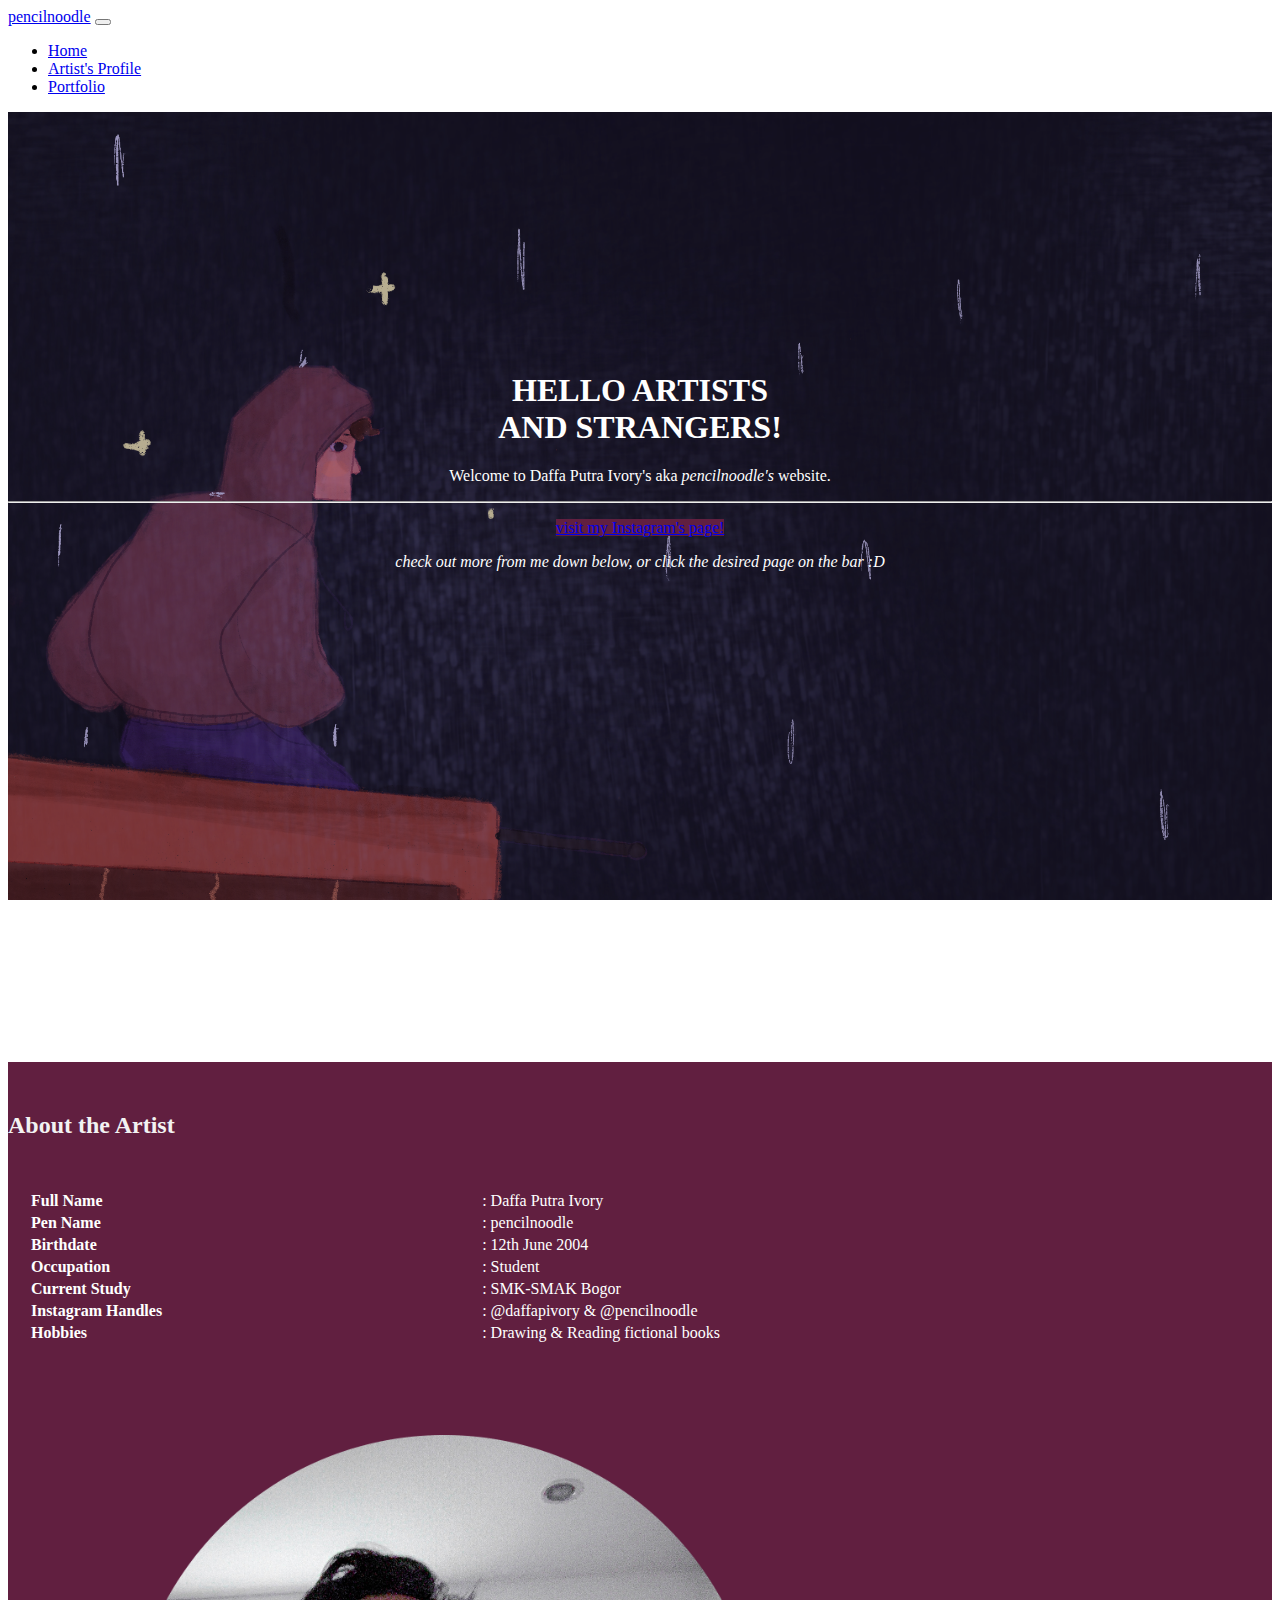
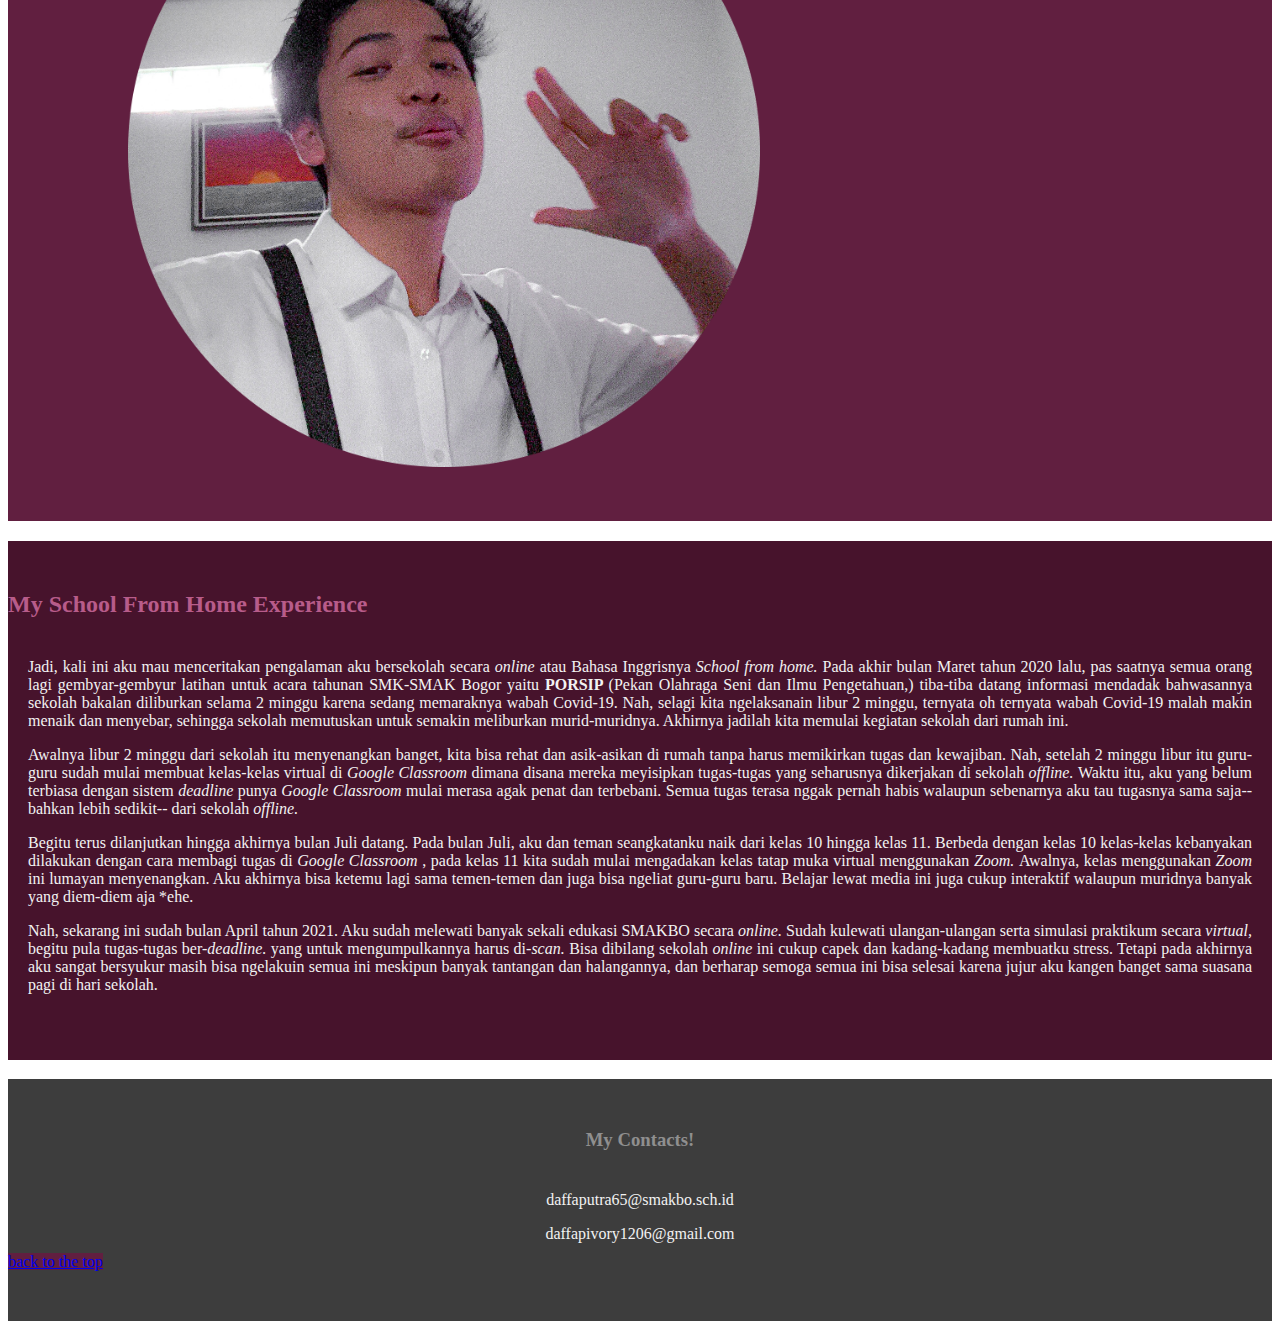
<file: index.html>
<!doctype html>
<html lang="en">
  <head>
    <!-- Required meta tags -->
    <meta charset="utf-8">
    <meta name="viewport" content="width=device-width, initial-scale=1">

    <!-- Bootstrap CSS -->
    <link href="https://cdn.jsdelivr.net/npm/bootstrap@5.0.1/dist/css/bootstrap.min.css" rel="stylesheet" integrity="sha384-+0n0xVW2eSR5OomGNYDnhzAbDsOXxcvSN1TPprVMTNDbiYZCxYbOOl7+AMvyTG2x" crossorigin="anonymous">
    <link rel="stylesheet" href="https://cdnjs.cloudflare.com/ajax/libs/font-awesome/4.7.0/css/font-awesome.min.css">
    <link rel="stylesheet" type="text/css" href="stylestyle.css">

    <title>Daffa's Website</title>
  </head>
  <body id="page-top">

     <nav class="navbar navbar-expand-lg navbar-light bg-dark sticky-top" id="mainNav">
    <div class="container">
      <a class="navbar-brand text-white" href="#page-top">pencilnoodle</a>
      <button class="navbar-toggler navbar-toggler-right navbar-button" type="button" data-bs-toggle="collapse" data-bs-target="#navbarNav" aria-controls="navbarNav" aria-expanded="false" aria-label="Toggle navigation">
        <span class="navbar-toggler-icon"></span>
      </button>
      <div class="collapse navbar-collapse" id="navbarNav">
        <ul class="navbar-nav">
          <li class="nav-item">
            <a class="nav-link active text-white" aria-current="page" href="index.html">Home</a>
          </li>
          <li class="nav-item">
            <a class="nav-link text-white" href="#profile">Artist's Profile</a>
          </li>
          <li class="nav-item">
            <a class="nav-link active text-white" aria-current="page" href="myportfolio.html">Portfolio</a>
          </li>
        </ul>
      </div>
    </div>
  </nav> 

    <section id="home">
    <div class="jumbotron jumbotron-main">
      <div class="container">
    <h1 class="display-4"> HELLO ARTISTS <br> <b> AND STRANGERS! </b> </h1>
    <p class="lead">Welcome to Daffa Putra Ivory's aka <i> pencilnoodle's </i> website.</p>
    <hr class="my-4">
    <p class="lead">
      <a class="btn btn-primary btn-lg" href="https://www.instagram.com/pencilnoodle" role="button">visit my Instagram's page!</a>
    <p class="lead"> <i> check out more from me down below, or click the desired page on the bar :D </i> </p>
     </p>
    </div>
  </div>

    <section id="profile">
     <div class="jumbotron jumbotron-fluid jumbotron-about mb-0">
      <div class="container-fluid container-about">
        <div class="row">
            <h2 class="blockquote-text-justify text-center h2"> <b> About the Artist </b> </h2>
          <div class="col-md-8">
        <table> 
          <tr>
            <td> <b> Full Name </b> </td>
            <td> : Daffa Putra Ivory </td>
          </tr>
          <tr>
            <td> <b> Pen Name </b> </td>
            <td> : pencilnoodle </td>
          </tr>
          <tr>
            <td> <b> Birthdate </b> </td>
            <td> : 12th June 2004 </td>
          </tr>
          <tr>
            <td> <b> Occupation </b> </td>
            <td> : Student </td>
          </tr>
          <tr> 
            <td> <b> Current Study </b> </td>
            <td> : SMK-SMAK Bogor </td>
          </tr>
          <tr> 
            <td> <b> Instagram Handles </b> </td>
            <td> : @daffapivory & @pencilnoodle </td>
          </tr>
          <tr>
            <td> <b> Hobbies </b> </td>
            <td> : Drawing & Reading fictional books

        </table>
        </div>
                  <div class="col-md-4">
              <img src="dapor jesper.png";alt="Fotonya-Dapor"width="50%">
            </div>
          </div>
        </div>
      </div>

      <div class="jumbotron jumbotron-fluid jumbotron-covid mb-0">
      <div class="container-fluid container-covid">
        <div class="row">
          <div class="cold-md-12">
            <h2 class="h2-covid blockquote-text-justify text-center"> <b> My School From Home Experience </b> </h2>
            <p class="p-covid"> Jadi, kali ini aku mau menceritakan pengalaman aku bersekolah secara <i> online </i> atau Bahasa Inggrisnya <i> School from home. </i> Pada akhir bulan Maret tahun 2020 lalu, pas saatnya semua orang lagi gembyar-gembyur latihan untuk acara tahunan SMK-SMAK Bogor yaitu <strong> PORSIP </strong> (Pekan Olahraga Seni dan Ilmu Pengetahuan,) tiba-tiba datang informasi mendadak bahwasannya sekolah bakalan diliburkan selama 2 minggu karena sedang memaraknya wabah Covid-19. Nah, selagi kita ngelaksanain libur 2 minggu, ternyata oh ternyata wabah Covid-19 malah makin menaik dan menyebar, sehingga sekolah memutuskan untuk semakin meliburkan murid-muridnya. Akhirnya jadilah kita memulai kegiatan sekolah dari rumah ini. </p>
            <p class ="p-covid"> Awalnya libur 2 minggu dari sekolah itu menyenangkan banget, kita bisa rehat dan asik-asikan di rumah tanpa harus memikirkan tugas dan kewajiban. Nah, setelah 2 minggu libur itu guru-guru sudah mulai membuat kelas-kelas virtual di <i> Google Classroom </i> dimana disana mereka meyisipkan tugas-tugas yang seharusnya dikerjakan di sekolah <i> offline. </i> Waktu itu, aku yang belum terbiasa dengan sistem <i> deadline </i> punya <i> Google Classroom </i> mulai merasa agak penat dan terbebani. Semua tugas terasa nggak pernah habis walaupun sebenarnya aku tau tugasnya sama saja--bahkan lebih sedikit-- dari sekolah <i> offline. </i> </p> 
            <p class ="p-covid"> Begitu terus dilanjutkan hingga akhirnya bulan Juli datang. Pada bulan Juli, aku dan teman seangkatanku naik dari kelas 10 hingga kelas 11. Berbeda dengan kelas 10  kelas-kelas kebanyakan dilakukan dengan cara membagi tugas di <i> Google Classroom </i>, pada kelas 11 kita sudah mulai mengadakan kelas tatap muka virtual menggunakan <i> Zoom. </i> Awalnya, kelas menggunakan <i> Zoom </i> ini lumayan menyenangkan. Aku akhirnya bisa ketemu lagi sama temen-temen dan juga bisa ngeliat guru-guru baru. Belajar lewat media ini juga cukup interaktif walaupun muridnya banyak yang diem-diem aja *ehe. </p> 
            <p class ="p-covid"> Nah, sekarang ini sudah bulan April tahun 2021. Aku sudah melewati banyak sekali edukasi SMAKBO secara <i> online. </i> Sudah kulewati ulangan-ulangan serta simulasi praktikum secara <i> virtual, </i> begitu pula tugas-tugas ber-<i>deadline.</i> yang untuk mengumpulkannya harus di-<i>scan.</i> Bisa dibilang sekolah <i> online </i> ini cukup capek dan kadang-kadang membuatku stress. Tetapi pada akhirnya aku sangat bersyukur masih bisa ngelakuin semua ini meskipun banyak tantangan dan halangannya, dan berharap semoga semua ini bisa selesai karena jujur aku kangen banget sama suasana pagi di hari sekolah. </p>
          </div>
        </div>
      </div>
    </div>

    <footer style="background-color:#3d3d3d">
        <div class="container mb-0 mt-0 div-footer">
          <div class="row">
            <h3 class="h3-contact"> My Contacts! </h3>
            <div class="col-md-6"> 
              <p class="p-email"> daffaputra65@smakbo.sch.id </p>
              <p class="p-email"> daffapivory1206@gmail.com </p>
            </div>
            <div class="col-md-6 text-center">
               <a class="btn btn-primary btn-lg" href="#home" role="button">back to the top</a>
            </div>
            </div>
          </div>
      </footer>

    <script src="https://cdn.jsdelivr.net/npm/bootstrap@5.0.1/dist/js/bootstrap.bundle.min.js" integrity="sha384-gtEjrD/SeCtmISkJkNUaaKMoLD0//ElJ19smozuHV6z3Iehds+3Ulb9Bn9Plx0x4" crossorigin="anonymous"></script>
  </div>
</div>
  </body>
</html>
</file>
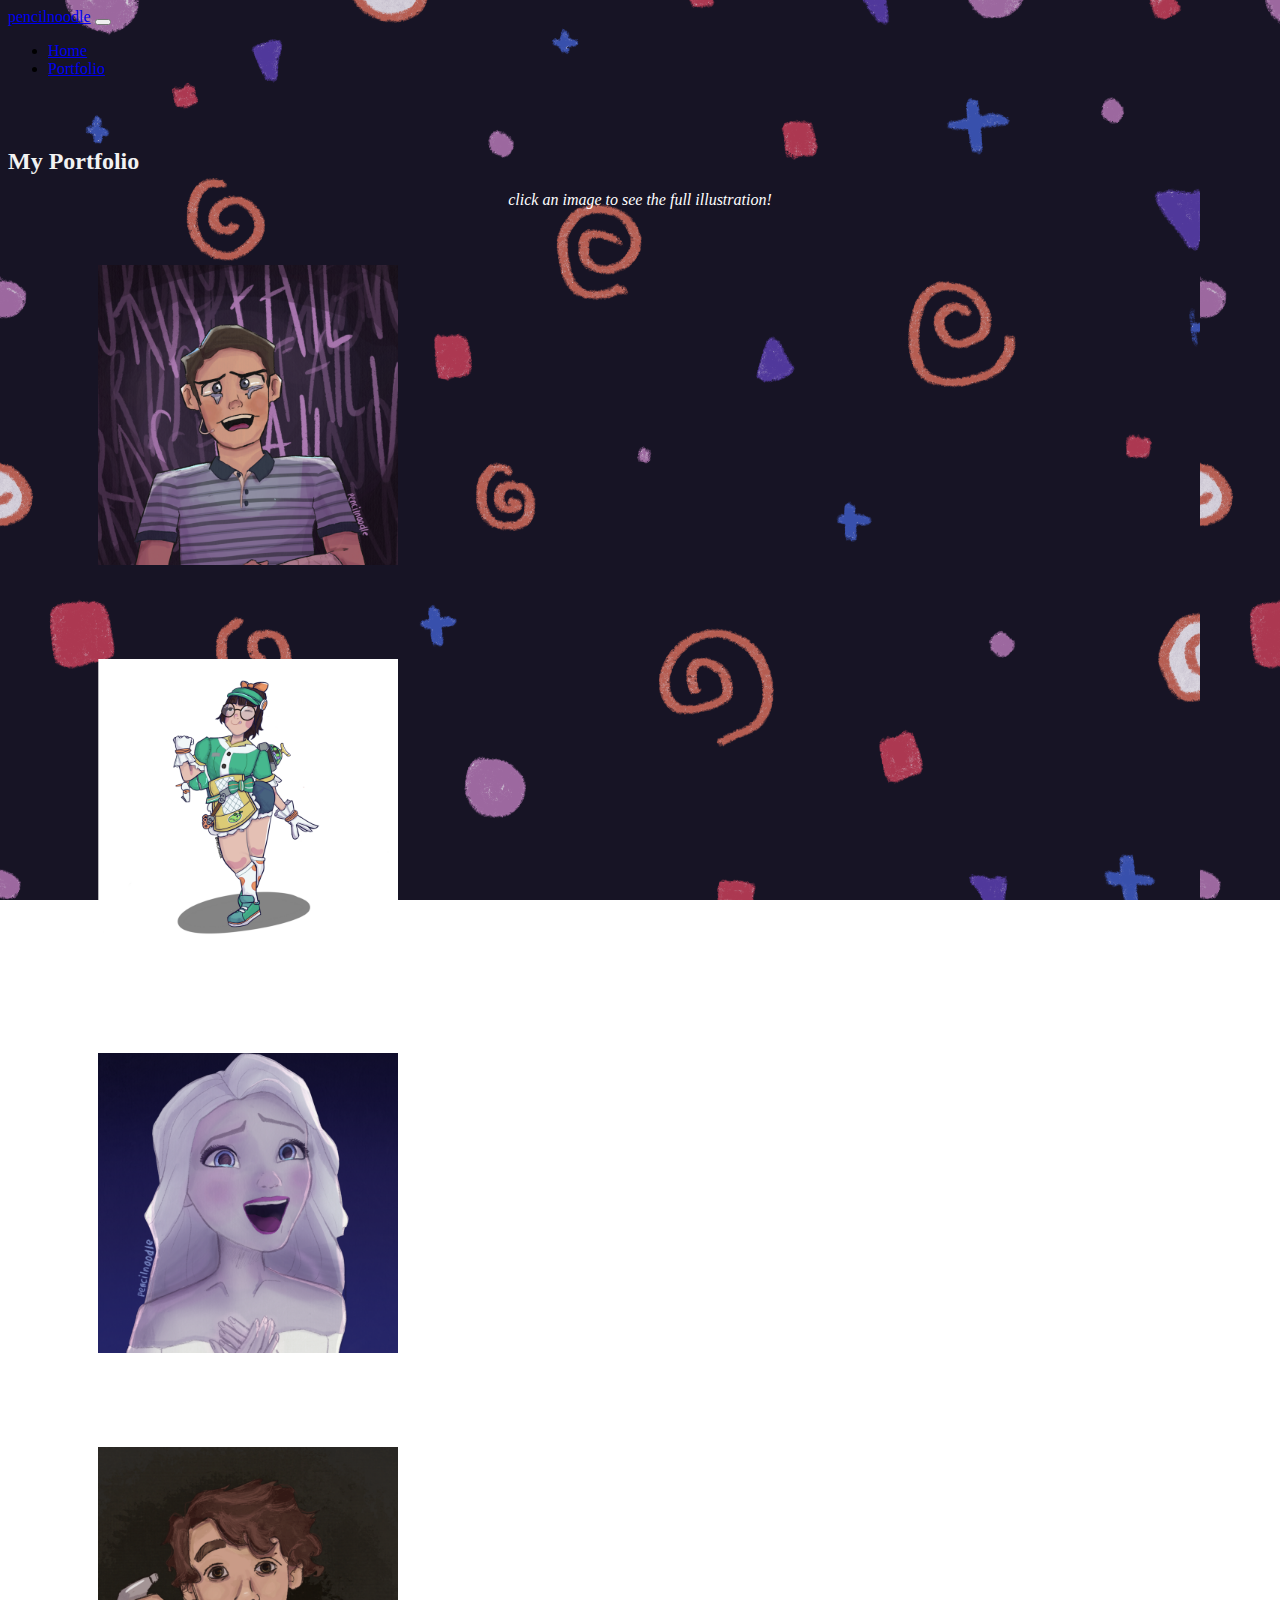
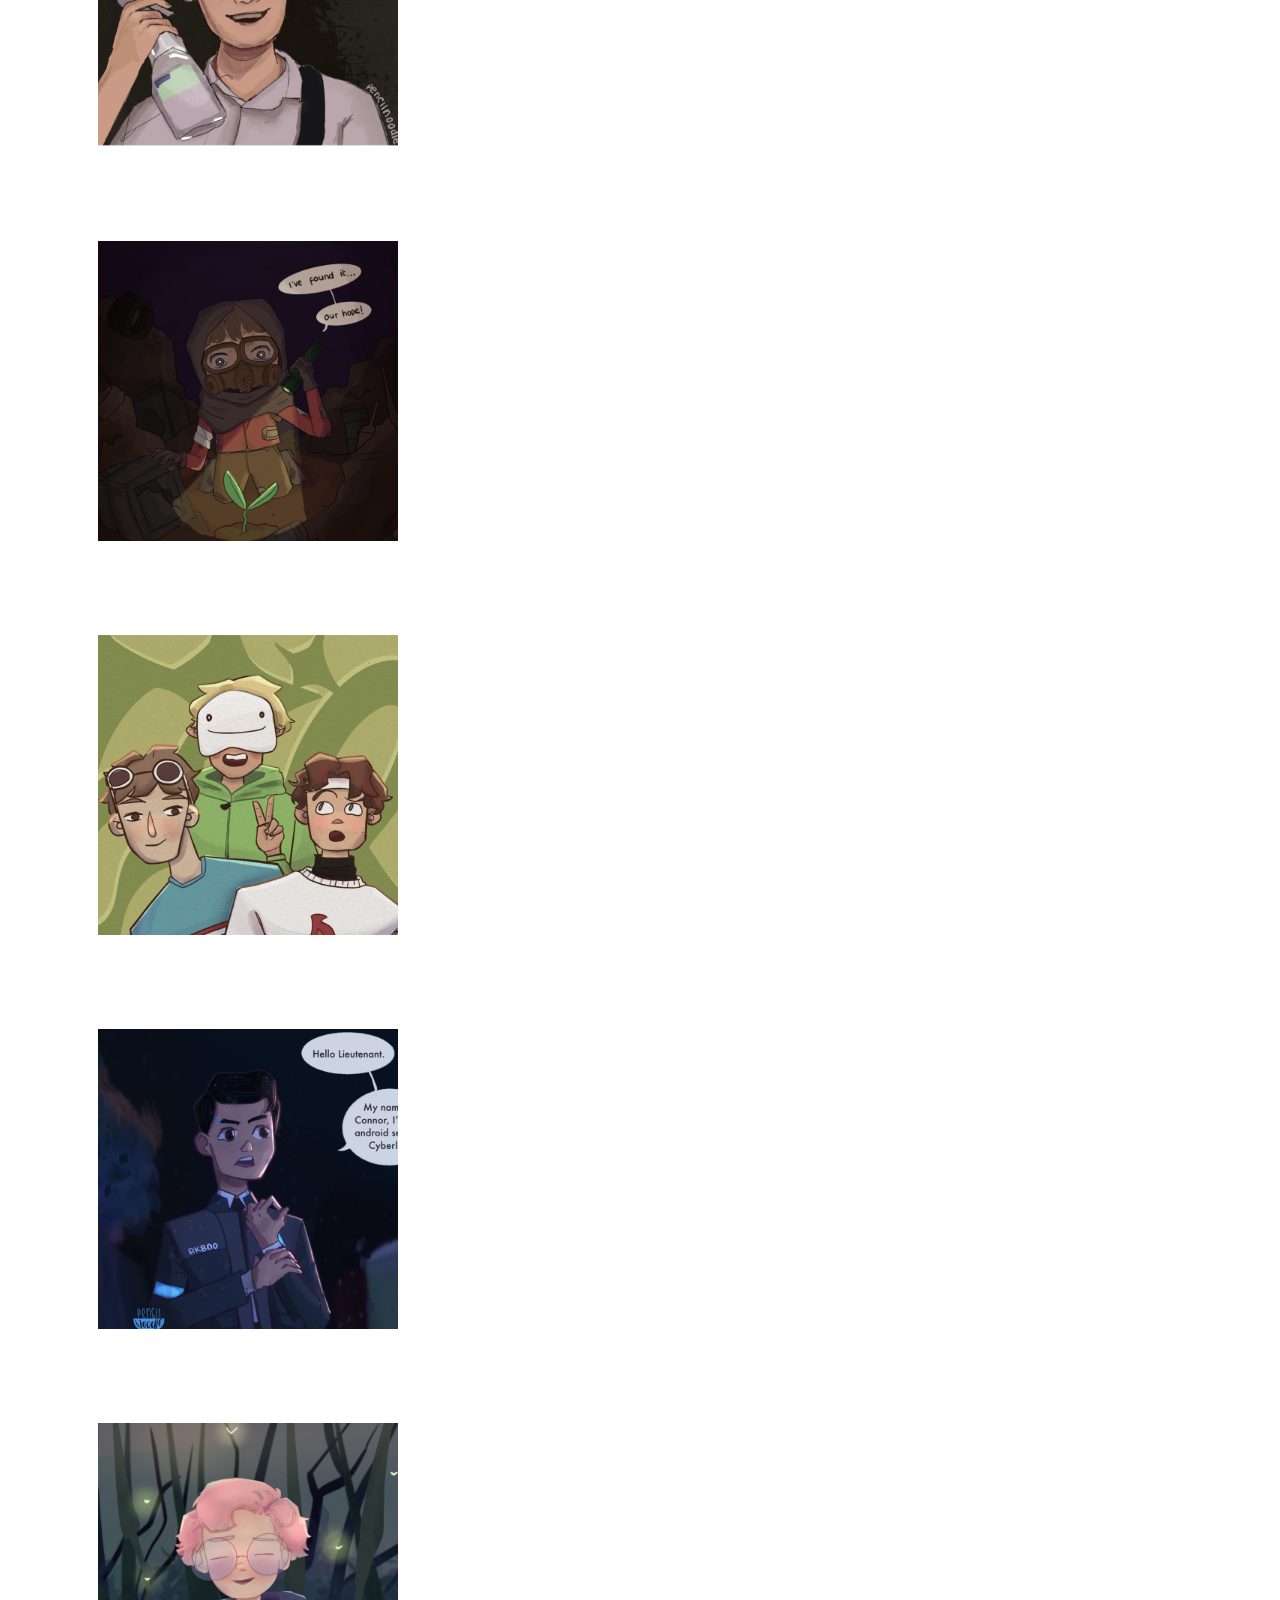
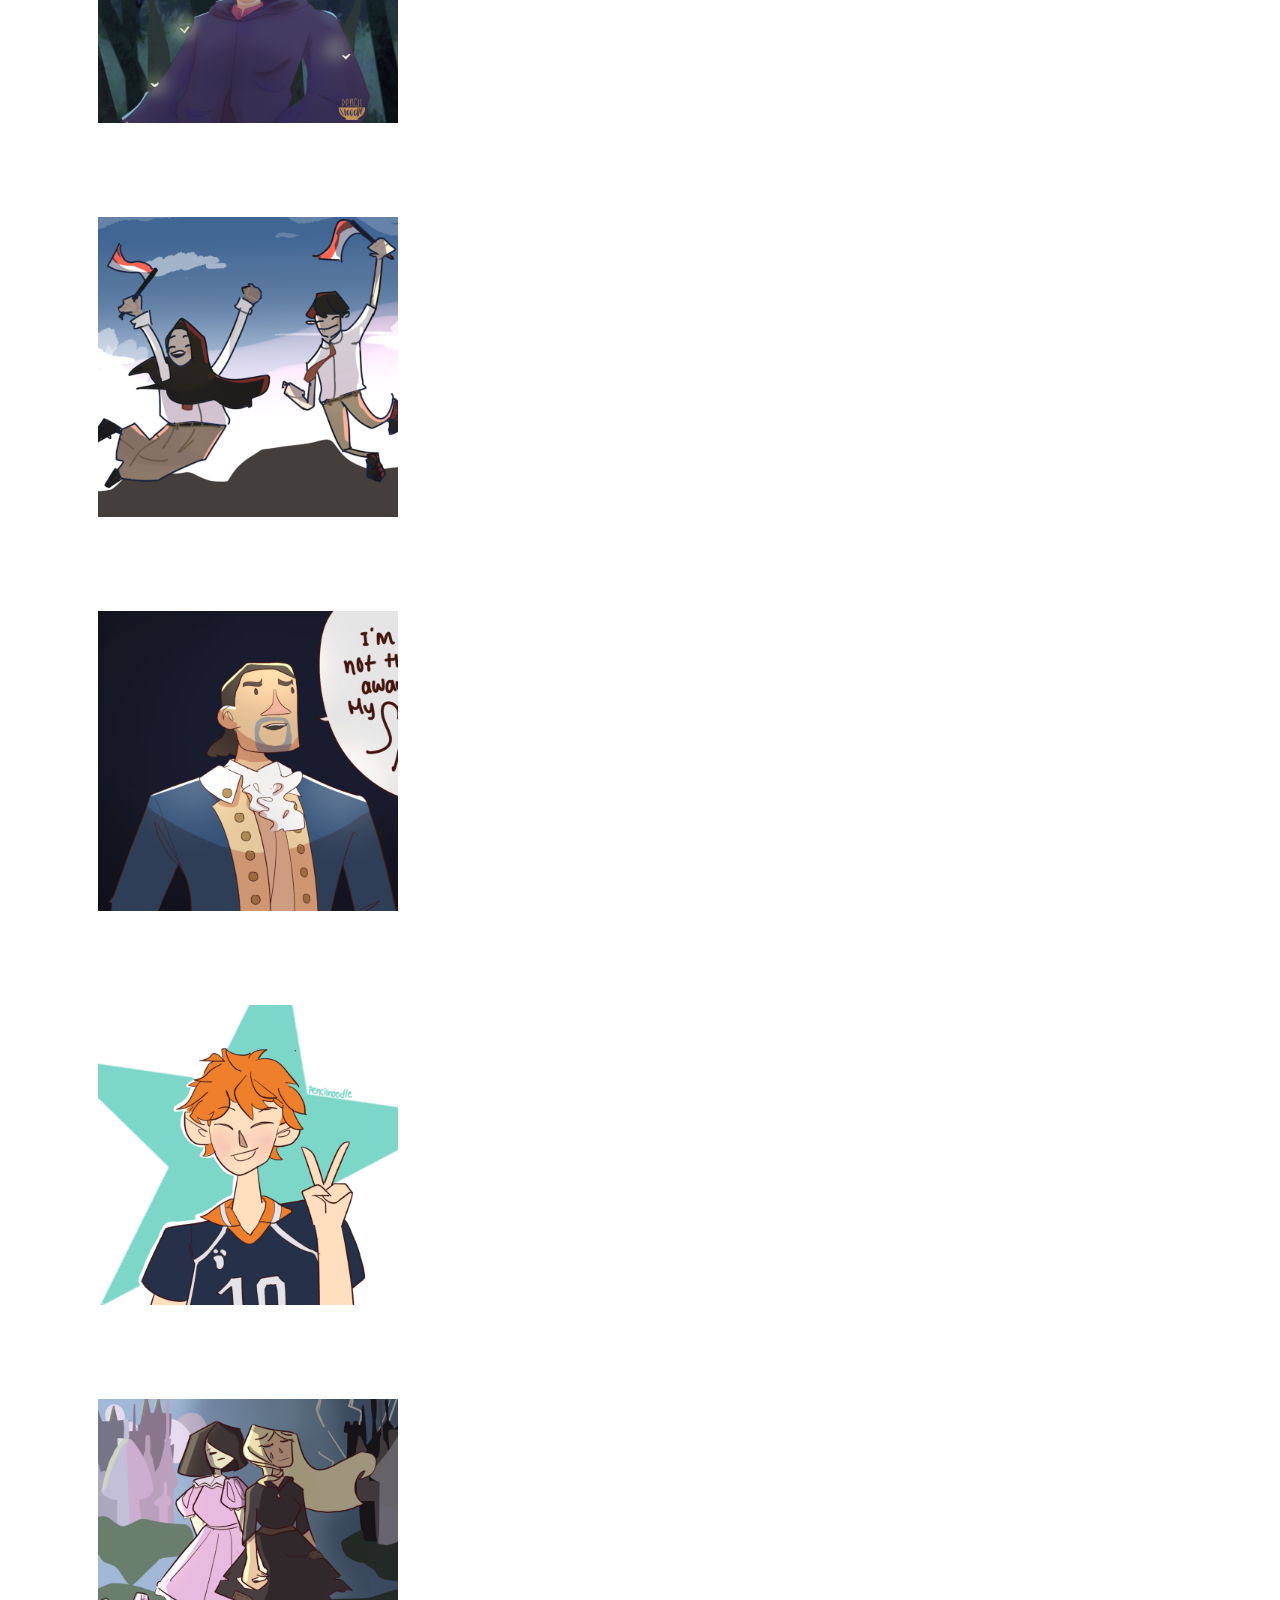
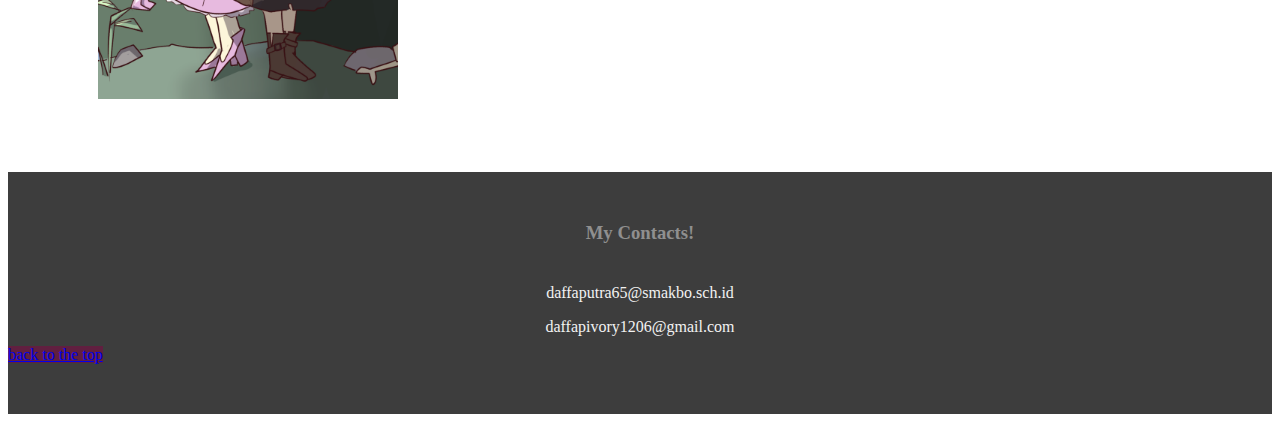
<file: myportfolio.html>
<!doctype html>
<html lang="en">
  <head>
    <!-- Required meta tags -->
    <meta charset="utf-8">
    <meta name="viewport" content="width=device-width, initial-scale=1">

    <!-- Bootstrap CSS -->
    <link href="https://cdn.jsdelivr.net/npm/bootstrap@5.0.1/dist/css/bootstrap.min.css" rel="stylesheet" integrity="sha384-+0n0xVW2eSR5OomGNYDnhzAbDsOXxcvSN1TPprVMTNDbiYZCxYbOOl7+AMvyTG2x" crossorigin="anonymous">
    <link rel="stylesheet" href="https://cdnjs.cloudflare.com/ajax/libs/font-awesome/4.7.0/css/font-awesome.min.css">
    <link rel="stylesheet" type="text/css" href="stylestyle.css">

    <title>Daffa's Website</title>
  </head>
  <body class="body-porto";id="page-top">

     <nav class="navbar navbar-expand-lg navbar-light bg-dark sticky-top" id="mainNav">
    <div class="container">
      <a class="navbar-brand text-white" href="#page-top">pencilnoodle</a>
      <button class="navbar-toggler navbar-toggler-right" type="button" data-bs-toggle="collapse" data-bs-target="#navbarNav" aria-controls="navbarNav" aria-expanded="false" aria-label="Toggle navigation">
        <span class="navbar-toggler-icon"></span>
      </button>
      <div class="collapse navbar-collapse" id="navbarNav">
        <ul class="navbar-nav">
          <li class="nav-item">
            <a class="nav-link active text-white" aria-current="page" href="index.html">Home</a>
          </li>
          <li class="nav-item">
            <a class="nav-link text-white" href="#myportfolio.html">Portfolio</a>
          </li>
        </ul>
      </div>
    </div>
  </nav> 

  <section id="top">
  <div class="container-fluid">
    <h2 class="blockquote-text-justify text-center h2"> <b> My Portfolio </b> </h2>
     <p class="lead"> <i> click an image to see the full illustration! </i> </p>
    <div class="row row-portfolio">
       <div class="col-sm-4 div-arts">
  <a target="_blank" href="evan-fanart.png">
    <img src="Art1.png" alt="Connor Fanart" class="rounded" width="300" height="300"></a>
       </div>
      <div class="col-sm-4 div-arts">
  <a target="_blank" href="mei-fanart.png">
    <img src="Art2.png" alt="Mei Fanart" class="rounded" width="300" height="300"></a>
     </div>
     <div class="col-sm-4 div-arts">
  <a target="_blank" href="elsa-fanart.png">
    <img src="Art3.png" alt="Elsa Fanart" class="rounded" width="300" height="300"></a>
     </div>
    </div>

      <div class="row row-portfolio">
       <div class="col-sm-4 div-arts">
  <a target="_blank" href="wilbur-fanart.png">
    <img src="Art4.png" alt="Wilbur Soot Fanart" class="rounded" width="300" height="300"></a>
       </div>
      <div class="col-sm-4 div-arts">
  <a target="_blank" href="nature-poster.png">
    <img src="Art5.png" alt="Save Nature Poster" class="rounded" width="300" height="300"></a>
     </div>
     <div class="col-sm-4 div-arts">
  <a target="_blank" href="dreamteam-fanart.png">
    <img src="Art6.png" alt="Dream Team Fanart" class="rounded" width="300" height="300"></a>
     </div>
   </div>

      <div class="row row-portfolio">
       <div class="col-sm-4 div-arts">
  <a target="_blank" href="connor-fanart.png">
    <img src="Art7.png" alt="Connor DBH Fanart" class="rounded" width="300" height="300"></a>
       </div>
      <div class="col-sm-4 div-arts">
  <a target="_blank" href="willy-art.png">
    <img src="Art8.png" alt="Willy Wizard Art" class="rounded" width="300" height="300"></a>
     </div>
     <div class="col-sm-4 div-arts">
  <a target="_blank" href="students-art.png">
    <img src="Art9.png" alt="Independence Day SMAKBO Students" class="rounded" width="300" height="300"></a>
     </div>
    </div>

   <div class="row row-portfolio">
       <div class="col-sm-4 div-arts">
  <a target="_blank" href="lin-fanart.png">
    <img src="Art10.png" alt="Hamilton Fanart" class="rounded" width="300" height="300"></a>
       </div>
      <div class="col-sm-4 div-arts">
  <a target="_blank" href="hinata-fanart.png">
    <img src="Art11.png" alt="Hinata Fanart" class="rounded" width="300" height="300"></a>
     </div>
     <div class="col-sm-4 div-arts">
  <a target="_blank" href="sophie-fanart.png">
    <img src="Art12.png" alt="The School for Good and Evil Fanart" class="rounded" width="300" height="300"></a>
     </div>
   </div>
 </div>
   
    <footer style="background-color:#3d3d3d">
        <div class="container mb-0 mt-0 div-footer">
          <div class="row">
            <h3 class="h3-contact"> My Contacts! </h3>
            <div class="col-md-6"> 
              <p class="p-email"> daffaputra65@smakbo.sch.id </p>
              <p class="p-email"> daffapivory1206@gmail.com </p>
            </div>
            <div class="col-md-6 text-center">
               <a class="btn btn-primary btn-lg" href="#top" role="button">back to the top</a>
            </div>
            </div>
          </div>
      </footer>

   
    <script src="https://cdn.jsdelivr.net/npm/bootstrap@5.0.1/dist/js/bootstrap.bundle.min.js" integrity="sha384-gtEjrD/SeCtmISkJkNUaaKMoLD0//ElJ19smozuHV6z3Iehds+3Ulb9Bn9Plx0x4" crossorigin="anonymous"></script>
  </div>
</div>
  </body>
</html>
</file>
<file: stylestyle.css>
body { 
	overflow-x:hidden;
}

.body-porto {
	background-image:url(Bg-portfolio.png);
	background-size:contain;
	background-attachment:fixed;
}

.jumbotron-main {
	height:900px;
	text-align:center;
	padding-top:60px;
	background-image:url(rain.png);
	background-size:cover;
	background-attachment:fixed;
	margin-bottom:-30px;
}

.jumbotron .display-4 {
	margin-top:200px;
	color:white;
}

a.btn {
	background-color:#611f40;
	border:none;
}

p.lead {
	color:white;
	text-align:center;
}	

table {
	margin-top:50px;
	margin-bottom:50px;
	margin-left:20px;
	border:transparent 1px;
	width:100%;
}

td, tr { 
	color:white;
}

h1 {
	color:white;
	margin-top:50px;
}

h2 {
	padding-top:50px;
	color:#F2F2F2;
	margin-bottom:10px;
}

.h2-covid {
	color:#b85c8a;
	margin-bottom:40px;
}

.container-about {
	background-color:#611f40;
}

.container-covid {
	background-color:#47132c;
	margin-left:0px;
	padding-bottom:50px;
}

.p-covid {
	text-align:justify;
	color:#F2F2F2;
	margin-left:20px;
	margin-right:20px;
}

.h3-contact {
	size:20px;
	padding-top:50px;
	color:#8f8f8f;
	text-align: center;
	margin-bottom:40px;
}

.row-portfolio {
	margin-right:20px;
}

.p-email {
	text-align:center;
	color:#F2F2F2;
	margin-bottom:10px;
}

img {
	margin-left:120px;
	margin-top:40px;
	margin-bottom:50px;
}

.div-footer {
	padding-bottom:50px;
}

.div-arts {
	margin-left:-30px;
}
</file>
